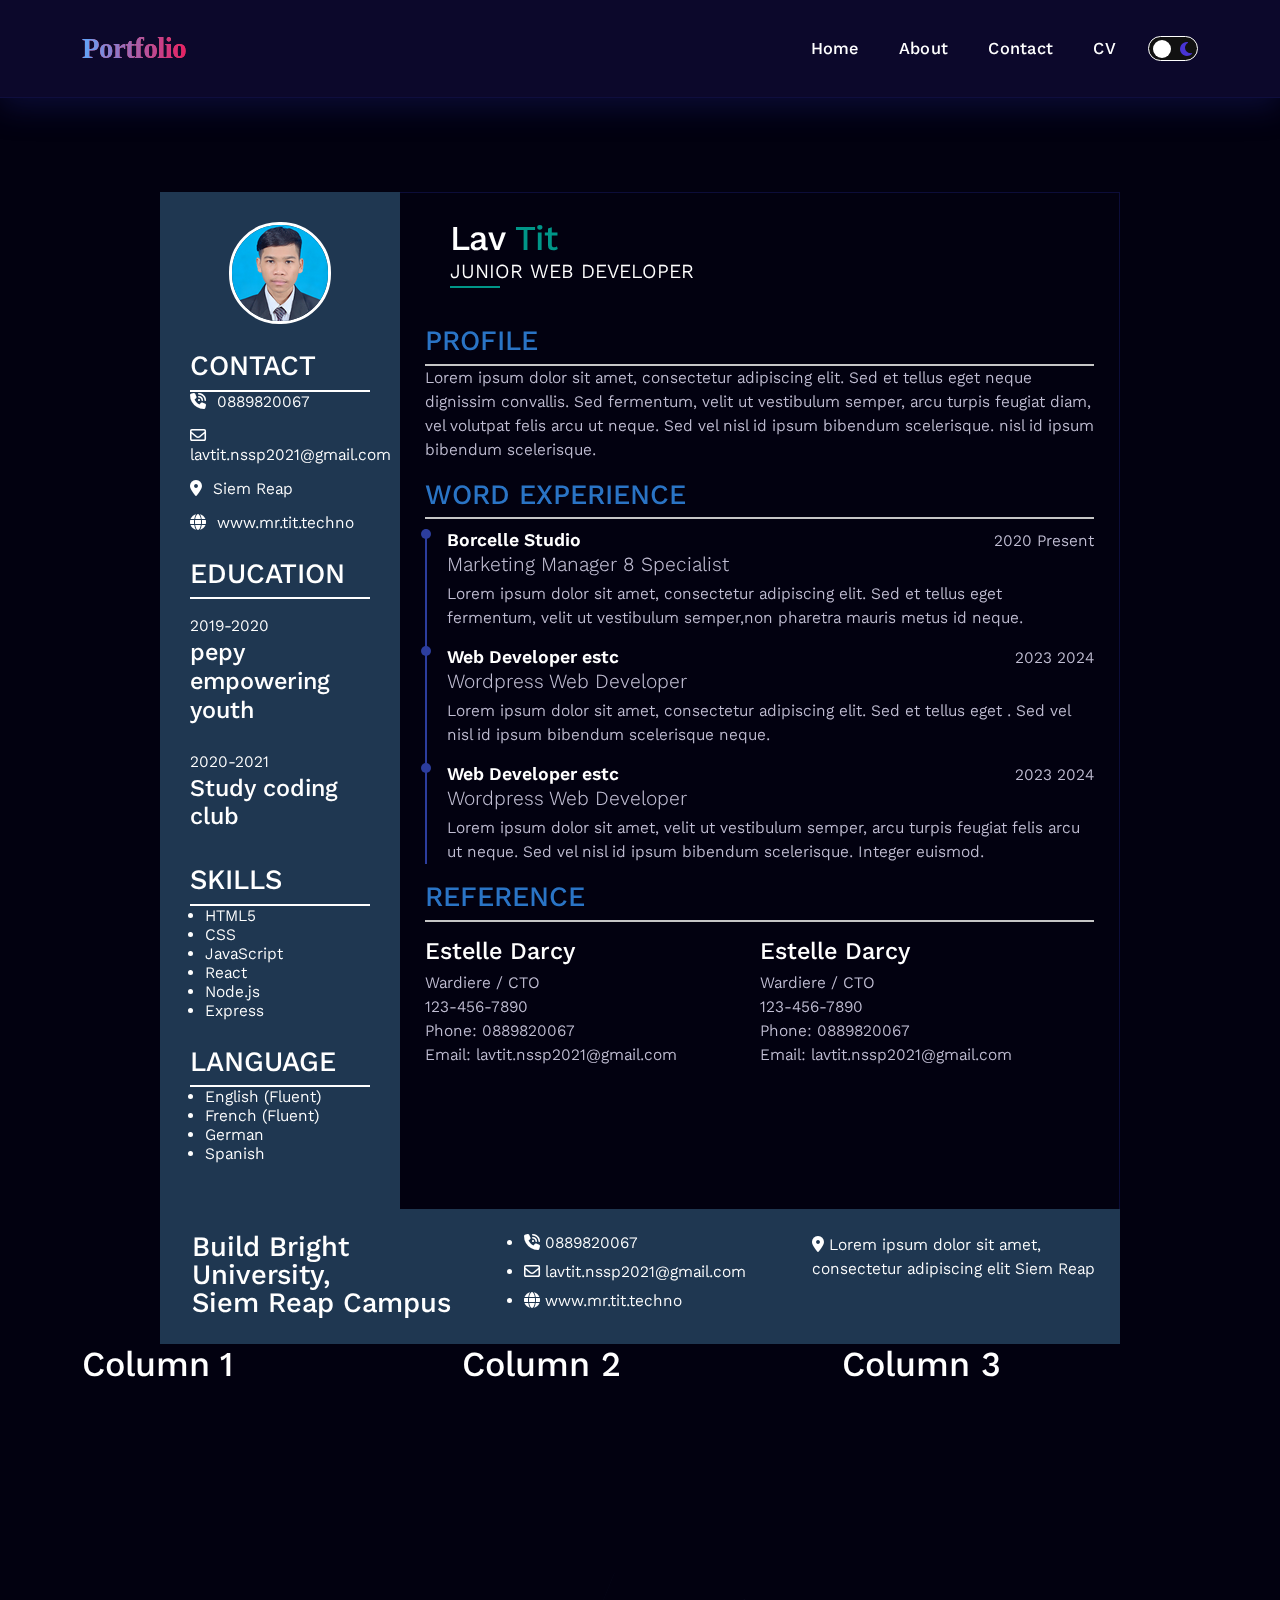
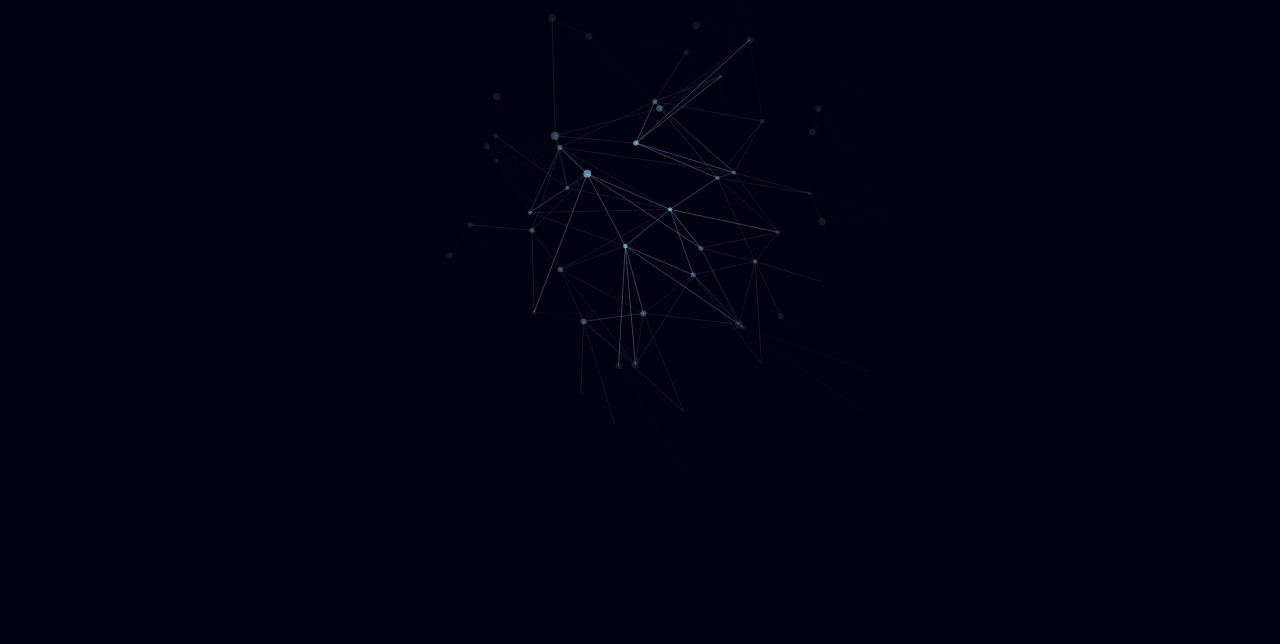
<file: cv.html>
<!DOCTYPE html>
<html lang="en">

<head>
    <meta charset="UTF-8">
    <meta name="viewport" content="width=device-width, initial-scale=1.0">
    <title>Document</title>
    <link rel="shortcut icon" href="./assets/images/pol.png" type="image/x-icon">
    <link rel="stylesheet" href="https://cdnjs.cloudflare.com/ajax/libs/font-awesome/6.5.2/css/all.min.css">
    <link rel="stylesheet" href="./assets/css/bootstrap.css">
    <link rel="stylesheet" href="./assets/aos-master/dist/aos.css">
    <link rel="stylesheet" href="./assets/css/main.css">
    <link rel="stylesheet" href="./assets/css/themelight.css">
    <link rel="stylesheet" href="./assets/css/cv.css">
</head>

<body>
    <header>
        <nav class="navbar">
            <div class="container-fluid container container-lg">
                <div class="logo">
                    <a class="fr" href="#portfolio">Portfolio</a>
                </div>
                <button class="mobile-nav-toggle" aria-label="Toggle navigation">
                    <span class="bar"></span>
                    <span class="bar"></span>
                    <span class="bar"></span>
                </button>
                <div class="wrapp_nav_menu">
                    <ul class="nav_menu">
                        <li><a href="./index.html">Home</a></li>
                        <li><a href="#about">About</a></li>
                        <li><a href="#contact">Contact</a></li>
                        <li><a href="./cv.html">CV</a></li>
                    </ul>
                    <div>
                        <input type="checkbox" class="checkbox" id="lightModeToggle">
                        <label for="lightModeToggle" class="checkbox-label">
                            <i class="fas fa-sun"></i>
                            <i class="fas fa-moon"></i>
                            <span class="ball"></span>
                        </label>
                    </div>
                </div>

            </div>

        </nav>
        <div class="overlay"></div>
    </header>
    <section class="pt-5 mt-5">
        <div class="container-lg pt-5 mt-5" style="max-width: 960px;">
            <div class="row">
                <div class="col-3 p-0">
                    <div class="wrapper_cv">
                        <div class="profile">
                            <img src="./assets/images/pol.png" alt="at">
                        </div>
                        <div class="infomation">
                            <h3>Contact</h3>
                            <ul class="contact_list">
                                <li>
                                    <a href="tel:0889820067"><i class="fa-solid fa-phone-volume"></i> 0889820067</a>
                                </li>
                                <li>
                                    <a href="mailto:lavtit.nssp2021@gmail.com"><i class="fa-regular fa-envelope"></i>
                                        lavtit.nssp2021@gmail.com</a>
                                </li>
                                <li>
                                    <a href=""><i class="fa-solid fa-location-dot"></i> Siem Reap</a>
                                </li>
                                <li>
                                    <a href=""><i class="fa-solid fa-globe"></i> www.mr.tit.techno</a>
                                </li>
                            </ul>
                        </div>
                        <div class="infomation">
                            <h3>EDUCATION</h3>
                            <p>2019-2020</p>
                            <h4>pepy empowering youth</h4>
                            <p>2020-2021</p>
                            <h4>Study coding club</h4>
                        </div>
                        <div class="infomation">
                            <h3>Skills</h3>
                            <ul class="skill_list">
                                <li>HTML5</li>
                                <li>CSS</li>
                                <li>JavaScript</li>
                                <li>React</li>
                                <li>Node.js</li>
                                <li>Express</li>
                            </ul>
                        </div>
                        <div class="infomation">
                            <h3>Language</h3>
                            <ul class="language_list">
                                <li>English (Fluent)</li>
                                <li>French (Fluent)</li>
                                <li>German</li>
                                <li>Spanish</li>
                            </ul>
                        </div>
                    </div>
                </div>
                <div class="col-9 p-0">
                    <div class="section">
                        <h2><span class="name">Lav</span> Tit</h2>
                        <h5 class="position">Junior Web Developer</h5>
                        <article>
                            <div class="profile">
                                <h3>Profile</h3>
                                <p>Lorem ipsum dolor sit amet, consectetur adipiscing elit. Sed et tellus eget neque
                                    dignissim
                                    convallis. Sed fermentum, velit ut vestibulum semper, arcu turpis feugiat diam, vel
                                    volutpat
                                    felis arcu ut neque. Sed vel nisl id ipsum bibendum scelerisque. nisl id ipsum
                                    bibendum
                                    scelerisque.

                                </p>
                            </div>
                            <div class="experience">
                                <h3 class="line">Word Experience</h3>
                                <div class="experience_time_line">
                                    <div class="time_line_item">
                                        <div class="head_title">
                                            <h4>Borcelle Studio</h4>
                                            <p>2020 Present</p>
                                        </div>
                                        <h5>
                                            Marketing Manager 8 Specialist</h5>
                                        <p>Lorem ipsum dolor sit amet, consectetur adipiscing elit. Sed et tellus eget
                                            fermentum, velit ut vestibulum semper,non pharetra mauris metus id
                                            neque.</p>
                                    </div>
                                    <div class="time_line_item">
                                        <div class="head_title">
                                            <h4>Web Developer estc</h4>
                                            <p>2023 2024</p>
                                        </div>
                                        <h5>Wordpress Web Developer</h5>
                                        <p>Lorem ipsum dolor sit amet, consectetur adipiscing elit. Sed et tellus eget
                                            . Sed vel nisl id ipsum bibendum scelerisque neque.</p>
                                    </div>
                                    <div class="time_line_item">
                                        <div class="head_title">
                                            <h4>Web Developer estc</h4>
                                            <p>2023 2024</p>
                                        </div>
                                        <h5>Wordpress Web Developer</h5>
                                        <p>Lorem ipsum dolor sit amet, velit ut vestibulum semper, arcu turpis feugiat
                                            felis arcu ut neque. Sed vel nisl id ipsum bibendum scelerisque. Integer
                                            euismod.</p>
                                    </div>
                                </div>
                            </div>
                            <div class="reference">
                                <h3 class="line">Reference</h3>
                                <div class="reference_info">
                                    <div class="reference_list">
                                        <div class="ref_item">
                                            <h4>Estelle Darcy</h4>
                                            <p> Wardiere / CTO <br>
                                                123-456-7890 <br>
                                                Phone: <a href="tel:0889820067"></i>
                                                    0889820067
                                                </a>
                                                <br>
                                                Email: <a href="mailto:lavtit.nssp2021@gmail.com">
                                                    lavtit.nssp2021@gmail.com
                                                </a>
                                            </p>
                                        </div>
                                        <div class="ref_item">
                                            <h4>Estelle Darcy</h4>
                                            <p> Wardiere / CTO <br>
                                                123-456-7890 <br>
                                                Phone: <a href="tel:0889820067"></i>
                                                    0889820067
                                                </a>
                                                <br>
                                                Email: <a href="mailto:lavtit.nssp2021@gmail.com">
                                                    lavtit.nssp2021@gmail.com
                                                </a>
                                            </p>
                                        </div>
                                    </div>
                                </div>
                            </div>
                        </article>
                    </div>
                </div>
                <div class="col-12" style="margin: 0;color: #fff; background-color: var(--sec);">
                    <div class="row py-4">
                        <div class="col-4">
                            <h3 style="padding-left: 20px;line-height: 28px;">Build Bright University, <br>
                                Siem Reap Campus</h3>
                        </div>
                        <div class="col-4">
                            <ul class="contact_list" style="margin: 0;">
                                <li>
                                    <a href="tel:0889820067"><i class="fa-solid fa-phone-volume"></i> 0889820067</a>
                                </li>
                                <li>
                                    <a href="mailto:lavtit.nssp2021@gmail.com"><i class="fa-regular fa-envelope"></i>
                                        lavtit.nssp2021@gmail.com</a>
                                </li>
                                <li>
                                    <a href=""><i class="fa-solid fa-globe"></i> www.mr.tit.techno</a>
                                </li>
                            </ul>
                        </div>
                        <div class="col-4">
                            <p style="margin: 0;">
                                <i class="fa-solid fa-location-dot"></i> Lorem ipsum dolor sit amet, consectetur
                                adipiscing
                                elit Siem Reap
                            </p>
                        </div>
                    </div>
                </div>
            </div>
        </div>
    </section>


    <footer>
        <div class="warrp_go_to_top">
            <div class="go_to_top">
                <a href="#top" target="_top">
                    <i class="fa-solid fa-angles-up"></i>
                </a>
            </div>
        </div>
        <div id="large-header" class="large-header">
            <canvas id="demo-canvas"></canvas>
        </div>
        <div class="container">
            <div class="row">
                <div class="col-md-4">
                    <h2>Column 1</h2>
                </div>
                <div class="col-md-4">
                    <h2>Column 2</h2>
                </div>
                <div class="col-md-4">
                    <h2>Column 3</h2>
                </div>
            </div>
        </div>
    </footer>
    <script src="https://cdnjs.cloudflare.com/ajax/libs/jquery/3.7.1/jquery.min.js"></script>
    <script src="./assets/js/bootstrap.bundle.js"></script>
    <script src="./assets/aos-master/dist/aos.js"></script>
    <script src="./assets/js/three1.js"></script>
    <script src="./assets/js/three2.js"></script>
    <script src="./assets/js/bg.js"></script>
    <script src="./assets/js/main.js"></script>
</body>

</html>
</file>
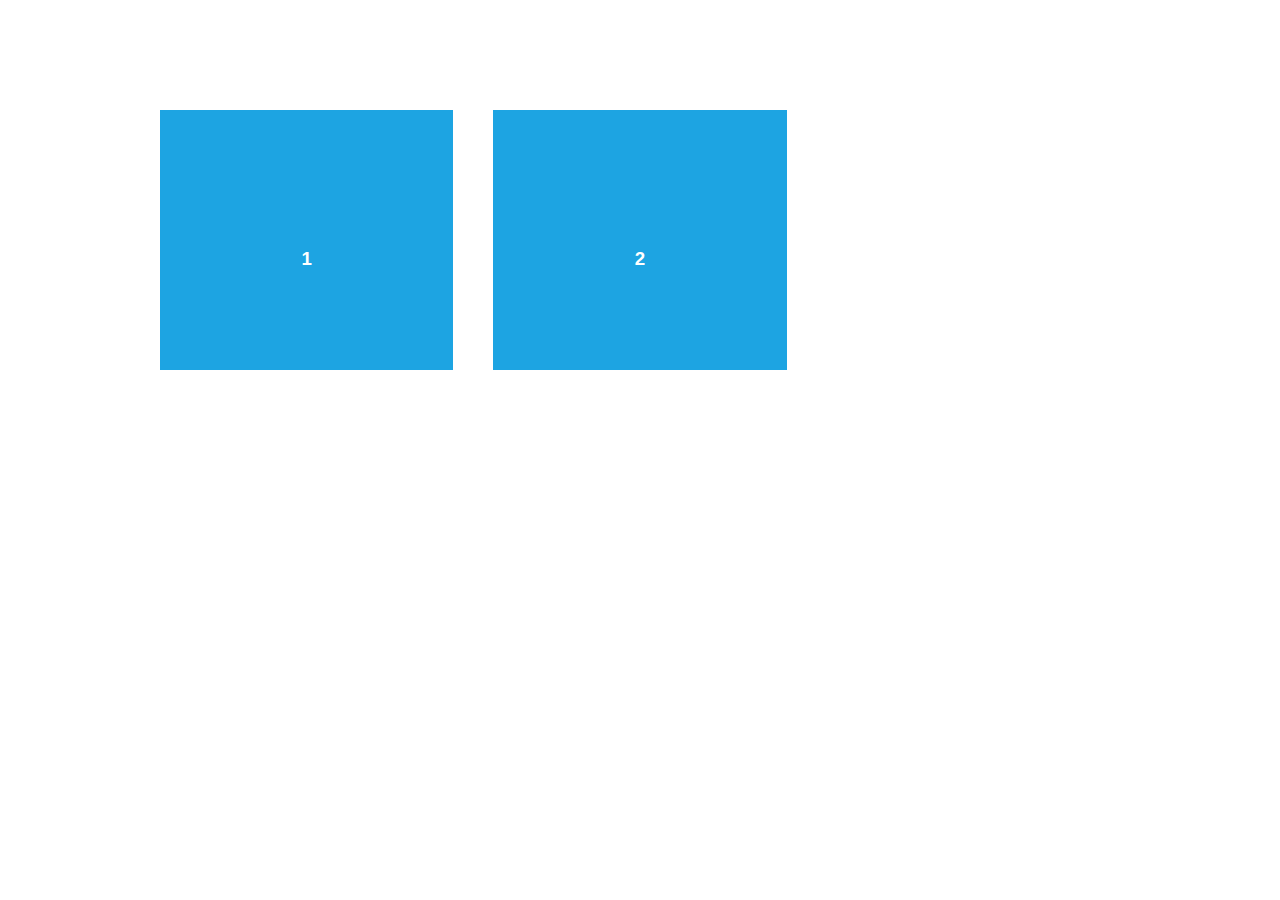
<file: assets/aos-master/demo/async.html>
<!DOCTYPE html>
<html>
  <head>
    <meta charset="utf-8">
    <title>AOS - Animate on scroll library</title>
    <meta name="viewport" content="width=device-width">
    <link rel="stylesheet" href="css/styles.css" />
    <link rel="stylesheet" href="../dist/aos.css" />
  </head>
  <body>
    <div id="aos-demo" class="aos-all"></div>

    <script src="../dist/aos.js"></script>
    <script>
      AOS.init({
        easing: 'ease-in-out-sine'
      });

      setInterval(addItem, 300);

      var itemsCounter = 1;
      var container = document.getElementById('aos-demo');

      function addItem () {
        if (itemsCounter > 42) return;
        var item = document.createElement('div');
        item.classList.add('aos-item');
        item.setAttribute('data-aos', 'fade-up');
        item.innerHTML = '<div class="aos-item__inner"><h3>' + itemsCounter + '</h3></div>';
        container.appendChild(item);
        itemsCounter++;
      }
    </script>
  </body>
</html>
</file>
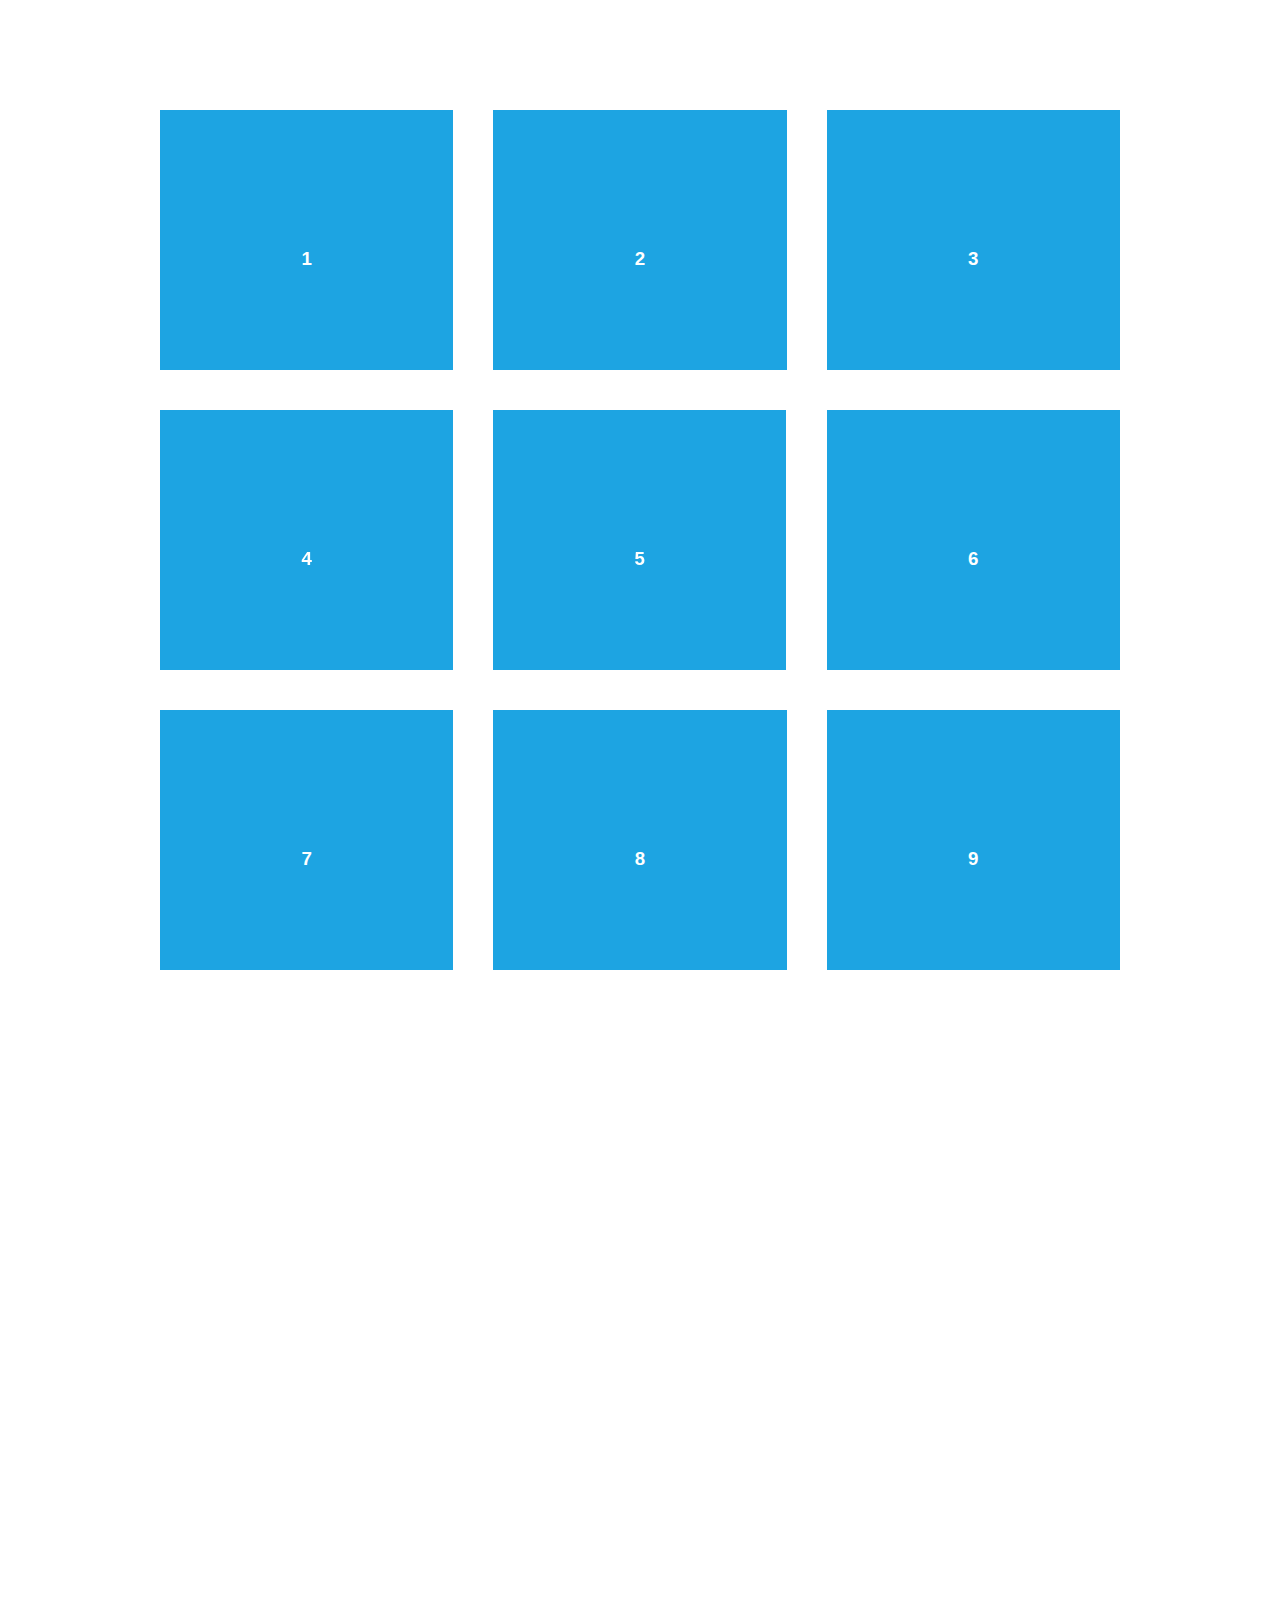
<file: assets/aos-master/demo/simple.html>
<!DOCTYPE html>
<html>
  <head>
    <meta charset="utf-8">
    <title>AOS - Animate on scroll library</title>
    <meta name="viewport" content="width=device-width">
    <link rel="stylesheet" href="css/styles.css" />
    <link rel="stylesheet" href="../dist/aos.css" />
    <!--[if lt IE 9]>
    <script src="//html5shiv.googlecode.com/svn/trunk/html5.js"></script>
    <![endif]-->
  </head>
  <body>
    <div id="transcroller-body" class="aos-all">
      <div class="aos-item" data-aos="fade-up">
        <div class="aos-item__inner"><h3>1</h3></div>
      </div>
      <div class="aos-item" data-aos="fade-down">
        <div class="aos-item__inner"><h3>2</h3></div>
      </div>
      <div class="aos-item" data-aos="zoom-out-down">
        <div class="aos-item__inner"><h3>3</h3></div>
      </div>
      <div class="aos-item" data-aos="flip-down">
        <div class="aos-item__inner"><h3>4</h3></div>
      </div>
      <div class="aos-item" data-aos="flip-up">
        <div class="aos-item__inner"><h3>5</h3></div>
      </div>
      <div class="aos-item" data-aos="fade-down">
        <div class="aos-item__inner"><h3>6</h3></div>
      </div>
      <div class="aos-item" data-aos="fade-in">
        <div class="aos-item__inner"><h3>7</h3></div>
      </div>
      <div class="aos-item" data-aos="fade-down">
        <div class="aos-item__inner"><h3>8</h3></div>
      </div>
      <div class="aos-item" data-aos="fade-in">
        <div class="aos-item__inner"><h3>9</h3></div>
      </div>
      <div class="aos-item" data-aos="fade-down">
        <div class="aos-item__inner"><h3>10</h3></div>
      </div>
      <div class="aos-item" data-aos="fade-up">
        <div class="aos-item__inner"><h3>11</h3></div>
      </div>
      <div class="aos-item" data-aos="fade-down">
        <div class="aos-item__inner"><h3>12</h3></div>
      </div>
      <div class="aos-item" data-aos="fade-in">
        <div class="aos-item__inner"><h3>13</h3></div>
      </div>
      <div class="aos-item" data-aos="fade-up">
        <div class="aos-item__inner"><h3>14</h3></div>
      </div>
      <div class="aos-item" data-aos="fade-in">
        <div class="aos-item__inner"><h3>15</h3></div>
      </div>
      <div class="aos-item" data-aos="fade-up">
        <div class="aos-item__inner"><h3>16</h3></div>
      </div>
      <div class="aos-item" data-aos="fade-down">
        <div class="aos-item__inner"><h3>17</h3></div>
      </div>
      <div class="aos-item" data-aos="fade-up">
        <div class="aos-item__inner"><h3>18</h3></div>
      </div>
      <div class="aos-item" data-aos="zoom-out">
        <div class="aos-item__inner"><h3>19</h3></div>
      </div>
      <div class="aos-item" data-aos="fade-up">
        <div class="aos-item__inner"><h3>20</h3></div>
      </div>
      <div class="aos-item" data-aos="zoom-out">
        <div class="aos-item__inner"><h3>21</h3></div>
      </div>
      <div class="aos-item" data-aos="fade-in">
        <div class="aos-item__inner"><h3>22</h3></div>
      </div>
      <div class="aos-item" data-aos="zoom-out-up">
        <div class="aos-item__inner"><h3>23</h3></div>
      </div>
      <div class="aos-item" data-aos="zoom-out-down">
        <div class="aos-item__inner"><h3>24</h3></div>
      </div>
      <div class="aos-item" data-aos="fade-in">
        <div class="aos-item__inner"><h3>25</h3></div>
      </div>
      <div class="aos-item" data-aos="fade-in">
        <div class="aos-item__inner"><h3>26</h3></div>
      </div>
      <div class="aos-item" data-aos="fade-in">
        <div class="aos-item__inner"><h3>27</h3></div>
      </div>
      <div class="aos-item" data-aos="fade-in">
        <div class="aos-item__inner"><h3>28</h3></div>
      </div>
      <div class="aos-item" data-aos="fade-in">
        <div class="aos-item__inner"><h3>29</h3></div>
      </div>
      <div class="aos-item" data-aos="fade-in">
        <div class="aos-item__inner"><h3>30</h3></div>
      </div>
      <div class="aos-item" data-aos="fade-in">
        <div class="aos-item__inner"><h3>31</h3></div>
      </div>
      <div class="aos-item" data-aos="fade-in">
        <div class="aos-item__inner"><h3>32</h3></div>
      </div>
      <div class="aos-item" data-aos="fade-in">
        <div class="aos-item__inner"><h3>33</h3></div>
      </div>
      <div class="aos-item" data-aos="fade-in">
        <div class="aos-item__inner"><h3>34</h3></div>
      </div>
      <div class="aos-item" data-aos="fade-in">
        <div class="aos-item__inner"><h3>35</h3></div>
      </div>
      <div class="aos-item" data-aos="fade-in">
        <div class="aos-item__inner"><h3>36</h3></div>
      </div>
      <div class="aos-item" data-aos="fade-in">
        <div class="aos-item__inner"><h3>37</h3></div>
      </div>
      <div class="aos-item" data-aos="fade-in">
        <div class="aos-item__inner"><h3>38</h3></div>
      </div>
      <div class="aos-item" data-aos="fade-in">
        <div class="aos-item__inner"><h3>39</h3></div>
      </div>
      <div class="aos-item" data-aos="fade-in">
        <div class="aos-item__inner"><h3>40</h3></div>
      </div>
      <div class="aos-item" data-aos="fade-in">
        <div class="aos-item__inner"><h3>41</h3></div>
      </div>
      <div class="aos-item" data-aos="fade-in">
        <div class="aos-item__inner"><h3>42</h3></div>
      </div>
    </div>

    <script src="../dist/aos.js"></script>
    <script>
      AOS.init({
        easing: 'ease-in-out-sine'
      });
    </script>

    <!-- <script src="//cdnjs.cloudflare.com/ajax/libs/require.js/2.1.11/require.min.js"></script>
    <script>
      requirejs.config({
          baseUrl: '../dist',
      });

      require(['aos'], function(AOS){
          AOS.init({
              easing: 'ease-in-out-sine'
          });
      });
    </script> -->
  </body>
</html>
</file>
<file: assets/aos-master/test/fixtures/aos-offset.fixture.html>
<!DOCTYPE html>
<html>
  <head>
    <title></title>
    <style type="text/css">
      * {box-sizing: border-box;}
      body {
        margin: 0; padding: 0 20px; text-align: center;
      }
      .aos-item {
        width: 100%; height: 130px; margin: 0 0 20px 0; background: #ccc;
      }
    </style>
  </head>
  <body class="body">
    <div class="aos-item aos-item--1" data-aos-offset="50" data-aos="fade"></div>
    <div class="aos-item aos-item--2" data-aos-offset="50" data-aos="fade-up"></div>
    <div class="aos-item aos-item--3" data-aos-offset="50" data-aos="fade-down"></div>
    <div class="aos-item aos-item--4" data-aos-offset="50" data-aos="fade-left"></div>
    <div class="aos-item aos-item--5" data-aos-offset="50" data-aos="fade-right"></div>
    <div class="aos-item aos-item--6" data-aos-offset="50" data-aos="flip-up"></div>
    <div class="aos-item aos-item--7" data-aos-offset="50" data-aos="flip-down"></div>
    <div class="aos-item aos-item--8" data-aos-offset="50" data-aos="flip-left"></div>
    <div class="aos-item aos-item--9" data-aos-offset="50" data-aos="flip-right"></div>
    <div class="aos-item aos-item--10" data-aos-offset="50" data-aos="zoom-in"></div>
    <div class="aos-item aos-item--11" data-aos-offset="50" data-aos="zoom-in-up"></div>
    <div class="aos-item aos-item--12" data-aos-offset="50" data-aos="zoom-in-down"></div>
    <div class="aos-item aos-item--13" data-aos-offset="50" data-aos="zoom-in-left"></div>
    <div class="aos-item aos-item--14" data-aos-offset="50" data-aos="zoom-in-right"></div>
    <div class="aos-item aos-item--15" data-aos-offset="50" data-aos="slide-up"></div>
    <div class="aos-item aos-item--16" data-aos-offset="50" data-aos="slide-down"></div>
    <div class="aos-item aos-item--17" data-aos-offset="50" data-aos="slide-left"></div>
    <div class="aos-item aos-item--18" data-aos-offset="50" data-aos="slide-right"></div>
  </body>
</html>
</file>
<file: assets/aos-master/test/fixtures/aos.fixture.html>
<!DOCTYPE html>
<html>
  <head>
    <title></title>
    <style type="text/css">
      * {box-sizing: border-box;}
      body {
        margin: 0; padding: 0 20px; text-align: center;
      }
      .aos-item {
        width: 100%; height: 130px; margin: 0 0 20px 0; background: #ccc;
      }
    </style>
  </head>
  <body class="body">
    <div class="aos-item aos-item--1" data-aos="fade"></div>
    <div class="aos-item aos-item--2" data-aos="fade-up"></div>
    <div class="aos-item aos-item--3" data-aos="fade-down"></div>
    <div class="aos-item aos-item--4" data-aos="fade-left"></div>
    <div class="aos-item aos-item--5" data-aos="fade-right"></div>
    <div class="aos-item aos-item--6" data-aos="flip-up"></div>
    <div class="aos-item aos-item--7" data-aos="flip-down"></div>
    <div class="aos-item aos-item--8" data-aos="flip-left"></div>
    <div class="aos-item aos-item--9" data-aos="flip-right"></div>
    <div class="aos-item aos-item--10" data-aos="zoom-in"></div>
    <div class="aos-item aos-item--11" data-aos="zoom-in-up"></div>
    <div class="aos-item aos-item--12" data-aos="zoom-in-down"></div>
    <div class="aos-item aos-item--13" data-aos="zoom-in-left"></div>
    <div class="aos-item aos-item--14" data-aos="zoom-in-right"></div>
    <div class="aos-item aos-item--15" data-aos="slide-up"></div>
    <div class="aos-item aos-item--16" data-aos="slide-down"></div>
    <div class="aos-item aos-item--17" data-aos="slide-left"></div>
    <div class="aos-item aos-item--18" data-aos="slide-right"></div>
  </body>
</html>
</file>
<file: assets/css/main.css>
@import url('https://fonts.googleapis.com/css2?family=Kantumruy+Pro:ital,wght@0,100..700;1,100..700&family=Poppins:ital,wght@0,100;0,200;0,300;0,400;0,500;0,600;0,700;0,800;0,900;1,100;1,200;1,300;1,400;1,500;1,600;1,700;1,800;1,900&display=swap');
@import url('https://fonts.googleapis.com/css2?family=Kantumruy+Pro:ital,wght@0,100..700;1,100..700&family=Poppins:ital,wght@0,100;0,200;0,300;0,400;0,500;0,600;0,700;0,800;0,900;1,100;1,200;1,300;1,400;1,500;1,600;1,700;1,800;1,900&family=Redressed&display=swap');

:root {
    --text-dark: #000;
    --text-light: #fff;
    --bg-dark: #020110;
    --bg-light: #fff;
    --second: #4834d4;
    --gradient: linear-gradient(45deg, #ff3366, #ff6b6b, #4834d4, #686de0);
    --gradient2: linear-gradient(45deg, #4834d4, #686de0, #4834d4, #686de0);
    --glass-bg: rgb(75 57 213 / 14%);
    --border: 1px solid rgba(255, 255, 255, 0.1);
    --shadow: 0 8px 32px 0 rgba(31, 38, 135, 0.35);

}

*::before,
::after {
    box-sizing: border-box;
    margin: 0;
    padding: 0;
}

html {
    scroll-behavior: smooth;
}

html.behavior {
    scroll-behavior: auto !important;
}

body::-webkit-scrollbar {
    width: 10px;
    height: 10px;
}

/* Track */
body::-webkit-scrollbar-track {

    background-color: #e0cfff;
}

a {
    text-decoration: none;
}

/* Handle */
body::-webkit-scrollbar-thumb {
    background: #42d392;
}

.modals_sidebar_cart_body::-webkit-scrollbar {
    width: 5px;
}

.modals_sidebar_cart_body::-webkit-scrollbar-track {
    background-color: #e0cfff;
}

.modals_sidebar_cart_body::-webkit-scrollbar-thumb {
    background: #0a2b4e;
}

/* ======================= */

body {
    margin: 0;
    padding: 0;
    font-family: "Kantumruy Pro", sans-serif;
    background: var(--bg-dark);
    color: var(--text-light);
    transition: background-color 0.3s ease, color 0.3s ease;
}

h1,
.fr {
    font-family: "Redressed", cursive !important;
}

@supports(scroll-margin: 4em 0 0 0) {
    :target {
        margin: 0;
        padding: 0;
        scroll-margin: 6em 0 0 0;
    }
}

.navbar {
    position: fixed;
    top: 0;
    left: 0;
    width: 100%;
    padding: 1rem 1.5rem;
    backdrop-filter: blur(12px);
    border-bottom: var(--border);
    z-index: 10;
    background: var(--glass-bg);
    border-color: rgb(31 38 135 / 20%);
    transition: all 0.4s cubic-bezier(0.4, 0, 0.2, 1);
    box-shadow: var(--shadow);
}

.navbar.scrolled {
    top: -100px;
    padding: 0.8rem 0;
    background: rgb(4 0 25 / 25%);
}

.logo {
    position: relative;
    z-index: 5;
    font-size: 1.8rem;
    font-weight: 700;
    background: var(--gradient);
    -webkit-background-clip: text;
    background-clip: text;
    -webkit-text-fill-color: transparent;
    animation: gradient 8s linear infinite;
    background-size: 300%;
    letter-spacing: -0.5px;
}

.logo a {
    background: linear-gradient(to right, #60a5fa, #E91E63);
    -webkit-background-clip: text;
    -webkit-text-fill-color: transparent;
}

.wrapp_nav_menu {
    display: flex;
    align-items: center;
    flex-direction: row;
    justify-content: start;
    gap: 2rem;
}

.nav_menu {
    display: flex;
    gap: 2.5rem;
    list-style: none;
    margin-bottom: 0;
}

.nav_menu li a {
    color: var(--text-light);
    text-decoration: none;
    font-weight: 500;
    position: relative;
    padding: 0.5rem 0;
    transition: all 0.3s ease;
    font-size: 1.05rem;
    letter-spacing: 0.3px;
}

.nav_menu li a::before,
.nav_menu li a::after {
    content: '';
    position: absolute;
    width: 0;
    height: 2px;
    background: var(--gradient2);
    background-size: 300%;
    transition: width 0.3s ease-in-out;
}

.nav_menu li a::before {
    top: -4px;
    left: 0;
}

.nav_menu li a::after {
    bottom: -4px;
    right: 0;
}

.nav_menu li a:hover {
    color: #686de0;
    text-shadow: 0 0 8px rgba(255, 255, 255, 0.3);
}

.nav_menu li a:hover::before,
.nav_menu li a:hover::after {
    width: 100%;
    animation: gradient 8s linear infinite;
}

.mobile-nav-toggle {
    display: none;
    background: none;
    border: none;
    cursor: pointer;
    width: 40px;
    height: 40px;
    position: relative;
    z-index: 1001;
    border-radius: 50%;
    /* border: 1px solid var(--glass-bg); */
    transition: background-color 0.3s ease;
}

.mobile-nav-toggle:hover,
[data-theme="light"] .mobile-nav-toggle:hover {
    background-color: rgba(255, 255, 255, 0.1);
    background-color: var(--glass-bg);
}

.mobile-nav-toggle .bar {
    position: absolute;
    left: 50%;
    transform: translateX(-50%);
    width: 20px;
    height: 2px;
    background: var(--bg-light);
    transition: all 0.4s ease;
}

.mobile-nav-toggle .bar:nth-child(1) {
    top: 14px;
}

.mobile-nav-toggle .bar:nth-child(2) {
    top: 19px;
}

.mobile-nav-toggle .bar:nth-child(3) {
    top: 24px;
}

.checkbox {
    opacity: 0;
    position: absolute;
}

.checkbox-label {
    border: 1px solid var(--bg-light);
    background-color: #111;
    width: 50px;
    height: 25px;
    border-radius: 50px;
    position: relative;
    padding: 5px;
    cursor: pointer;
    display: flex;
    justify-content: space-between;
    align-items: center;
}

.fa-moon {
    color: var(--second);
}

.fa-sun {
    color: #f39c12;
}

.checkbox-label .ball {
    background-color: #fff;
    width: 18px;
    height: 18px;
    position: absolute;
    left: 4px;
    top: 3px;
    border-radius: 50%;
    transition: transform 0.2s linear;
}

.checkbox:checked+.checkbox-label .ball {
    transform: translateX(24px);
}

@keyframes gradient {
    0% {
        background-position: 0% 50%;
    }

    50% {
        background-position: 100% 50%;
    }

    100% {
        background-position: 0% 50%;
    }
}

@media (max-width: 768px) {
    .scrolled .wrapp_nav_menu {
        top: 100px;
    }

    .wrapp_nav_menu {
        position: fixed;
        top: 0;
        right: -100%;
        height: 100vh;
        width: 60%;
        max-width: 400px;
        background-color: #040019;
        border-left: 1px solid #1d1839;
        box-shadow: 0px 0px 0px 0px #080321;
        transition: all 0.5s cubic-bezier(0.4, 0, 0.2, 1);
        padding: 5rem 25px 0;
        backdrop-filter: blur(10px);
    }

    .wrapp_nav_menu::before {
        content: '';
        position: absolute;
        top: 0;
        left: 0;
        width: 100%;
        height: 100%;
        background: linear-gradient(45deg, transparent, rgba(255, 255, 255, 0.03));
        pointer-events: none;
    }

    .wrapp_nav_menu.active {
        right: 0;
    }

    .wrapp_nav_menu {
        align-items: start;
        flex-direction: column;
    }

    .nav_menu {
        flex-direction: column;
        justify-content: start;
        align-items: start;
        gap: 2rem;
        padding-left: 0;
    }


    .nav_menu a {
        font-size: 1.2rem;
        opacity: 0;
        transform: translateX(20px);
        transition: all 0.4s ease;
    }

    .wrapp_nav_menu.active a {
        opacity: 1;
        transform: translateX(0);
    }

    .nav_menu a:nth-child(1) {
        transition-delay: 0.1s;
    }

    .nav_menu a:nth-child(2) {
        transition-delay: 0.2s;
    }

    .nav_menu a:nth-child(3) {
        transition-delay: 0.3s;
    }

    .nav_menu a:nth-child(4) {
        transition-delay: 0.4s;
    }

    .nav_menu a:nth-child(5) {
        transition-delay: 0.5s;
    }

    .mobile-nav-toggle {
        display: block;
    }

    .mobile-nav-toggle.active .bar:nth-child(1) {
        transform: translate(-50%, 5px) rotate(45deg);
        width: 24px;
    }

    .mobile-nav-toggle.active .bar:nth-child(2) {
        opacity: 0;
    }

    .mobile-nav-toggle.active .bar:nth-child(3) {
        transform: translate(-50%, -5px) rotate(-45deg);
        width: 24px;
    }

    .overlay {
        position: fixed;
        top: 0;
        left: 0;
        width: 100%;
        height: 100%;
        background: rgba(0, 0, 0, 0.5);
        opacity: 0;
        visibility: hidden;
        transition: all 0.4s ease;
        backdrop-filter: blur(4px);
    }

    .overlay.active {
        opacity: 1;
        visibility: visible;
    }
}

/* ======================= */




.section-title {
    font-size: 3rem;
}

.section-description {
    font-size: 1rem;
    padding: 0 1rem;
}

section {
    min-height: 100vh;
    /* padding: 120px 5% 80px; */
    display: flex;
    justify-content: center;
    align-items: center;
    position: relative;
    overflow: hidden;
}

section:nth-child(even) {
    background: var(--section-bg);
}

.section-content {
    max-width: 1400px;
    width: 100%;
    text-align: center;
    position: relative;
    z-index: 1;
}

.section-title {
    font-size: 8vw;
    font-weight: 800;
    margin-bottom: 2rem;
    background: var(--gradient);
    -webkit-background-clip: text;
    background-clip: text;
    -webkit-text-fill-color: transparent;
    animation: gradient 8s linear infinite;
    background-size: 300%;
    line-height: 1.1;
    text-transform: uppercase;
    letter-spacing: -2px;
}

.section-description {
    font-size: 1.2rem;
    max-width: 800px;
    margin: 0 auto;
    line-height: 1.6;
    opacity: 0.8;
    color: white;
}

.warrp_go_to_top.show {
    opacity: 1;
    visibility: visible;
}

.warrp_go_to_top.show .go_to_top {
    transform: none;
}

.warrp_go_to_top {
    opacity: 0;
    visibility: hidden;
    transition: all 0.3s ease-in-out;
}

.go_to_top {
    position: fixed;
    bottom: 29px;
    right: 15px;
    background-color: #ffffffb8;
    border: 1px solid #acaadf;
    cursor: pointer;
    color: var(--darkgreen);
    border-radius: 50px;
    font-size: 1.2rem;
    transition: all 0.4s ease-in-out;
    z-index: 5;
    transform: translateX(40px);
}

.go_to_top a {
    padding: 10px;
    display: inline-block;
    width: 40px;
    height: 40px;
    display: grid;
    place-content: center;
    color: #4834d4;
}

footer {
    position: relative;
    color: #fff;
}

.large-header {
    position: absolute;
    width: 100%;
    overflow: hidden;
    background-size: cover;
    background-position: center center;
    z-index: -1;
}

@media (min-width: 576px) {}

@media (min-width: 768px) {}


@media (min-width: 992px) {
    .navbar {
        padding: 2rem 1.5rem;

    }
}

@media (min-width: 1200px) {}

@media (min-width: 1400px) {}
</file>
<file: assets/css/themelight.css>
body.light-mode {
    background-color: var(--bg-light);
    color: var(--text-dark);
}
.light-mode .navbar{
    background-color: var(--bg-light);
    border-color: rgb(31 38 135 / 20%);
    box-shadow: none;
}
.light-mode .mobile-nav-toggle .bar{
    background-color: var(--text-dark);
}

.light-mode .nav_menu li a {
    color: var(--text-dark);
}

.light-mode .nav_menu li a:hover {
    color: #686de0;
}

.light-mode .mobile-nav-toggle .bar{
    background-color: var(--second);
}

@media (max-width: 768px) {
    .light-mode .wrapp_nav_menu {
        background-color: var(--bg-light);
        border-left: 1px solid rgb(31 38 135 / 20%);
        box-shadow: 0px 0px 0px 0px #080321;       
    }
}
</file>
<file: assets/css/cv.css>
:root {
    --sec: #1f3751;
    --white: #fff;
}

h1,
h2,
h3,
h4,
h5,
h6 {
    margin: 0;
}

h2 {
    font-size: 35px;
}

p {
    line-height: 1.5;
}

.wrapper_cv {
    background-color: var(--sec);
    padding: 30px;
    height: 100%;
}

.section {
    padding: 25px;
    height: 100%;
    border-top: 1px solid rgb(31 38 135 / 35%);
    border-right: 1px solid rgb(31 38 135 / 35%);
}

.wrapper_cv .profile {
    text-align: center;

}

.wrapper_cv .profile img {
    border-radius: 50px;
    border: 3px solid #fff;
}

.infomation {
    color: #fff;
    margin-top: 18px;
}

.infomation p {
    margin-top: 15px;
    margin-bottom: 0px;
}

.infomation ul.contact_list {
    list-style: none;
    padding-left: 0;
}

.infomation h4 {
    margin-bottom: 25px;
}

.infomation ul.contact_list li {
    margin-bottom: 15px;
}

.infomation ul.skill_list,
.infomation ul.language_list {
    padding-left: 15px;
}

.infomation ul li a {
    color: #fff;
    text-decoration: none;
}

.wrapper_cv h3 {
    color: #fff;
    border-bottom: 2px solid #fff;
    padding: 7px 0px;
    text-transform: uppercase;
}

.wrapper_cv .infomation ul li a i {
    margin-right: 6px;
}

.section span.name {
    color: var(--text-light);
}

.light-mode .section span.name {
    color: var(--text-dark);
}

.section h2 {
    color: #009688;
}

.section p {
    color: #c1bed3;
}

.light-mode .section p {
    color: var(--text-dark);
}

.section article {
    margin-top: 40px;
}

.section article h3 {
    border-bottom: 2px solid #c6c6c6;
    color: #2a74c5;
    padding-bottom: 6px;
    text-transform: uppercase;
    font-weight: 500;
}

.light-mode .section article h3 {
    color: var(--sec);
}

.section h5.position {
    position: relative;
    font-size: 20px;
    font-weight: 400;
    margin-top: 0px;
    text-transform: uppercase;
}

.section h2,
.section h5.position {
    margin-left: 25px;
}

.section h5.position::before {
    position: absolute;
    content: '';
    bottom: -4px;
    height: 2px;
    width: 50px;
    background-color: #009688;
}

.experience .time_line_item {
    margin-top: 10px;
}

.experience .head_title {
    display: flex;
    justify-content: space-between;
    align-items: center;
}

.experience .head_title h4 {
    font-size: 18px;
    font-weight: 600;
}
.light-mode .experience .head_title h4{
    color: #353535;
}

.experience .time_line_item h5 {
    font-size: 20px;
    font-weight: 300;
    color: #c1bed3;
    margin-bottom: 5px;
}
.light-mode .experience .time_line_item h5{
    color: #353535;
}

.experience .head_title p {
    margin: 0;
}

.experience .experience_time_line {
    position: relative;
    padding-left: 20px;
    border-left: 2px solid #2c3d9d;
}

.time_line_item::before {
    position: absolute;
    content: '';
    height: 10px;
    width: 10px;
    left: -0.35rem;
    background-color: #2c3d9d;
    margin-right: 10px;
    border-radius: 50px;
}

.reference_list {
    margin-top: 15px;
    display: grid;
    grid-template-columns: repeat(2, 1fr);
}

.ref_item a {
    color: #c1bed3;
}

.light-mode .ref_item a {
    color: #353535;
}

.ref_item p {
    margin-top: 5px;
}

.contact_list li {
    color: var(--white);
}

.contact_list li a {
    color: var(--white);
    text-decoration: none;
}

.contact_list li {
    margin-bottom: 10px;
}

/* ============ responesive=========== */
</file>
<file: assets/aos-master/demo/css/styles.css>
body {
  font-family: Helvetica,Tahoma;
}

*,
*:before,
*:after {
  box-sizing: border-box;
}

.aos-all {
  width: 1000px;
  max-width: 98%;
  margin: 10vh auto 0 auto;
}

.aos-item {
  display: inline-block;
  float: left;
  width: 33.3333%;
  height: 300px;
  padding: 20px;
}

.aos-item__inner {
  position: relative;
  width: 100%;
  height: 100%;
  float: left;
  background: #1da4e2;
  line-height: 260px;
  text-align: center;
  color: #fff;
}

@media screen and (max-width: 800px) {
  .aos-item {
    width: 50%;
  }
}
</file>
